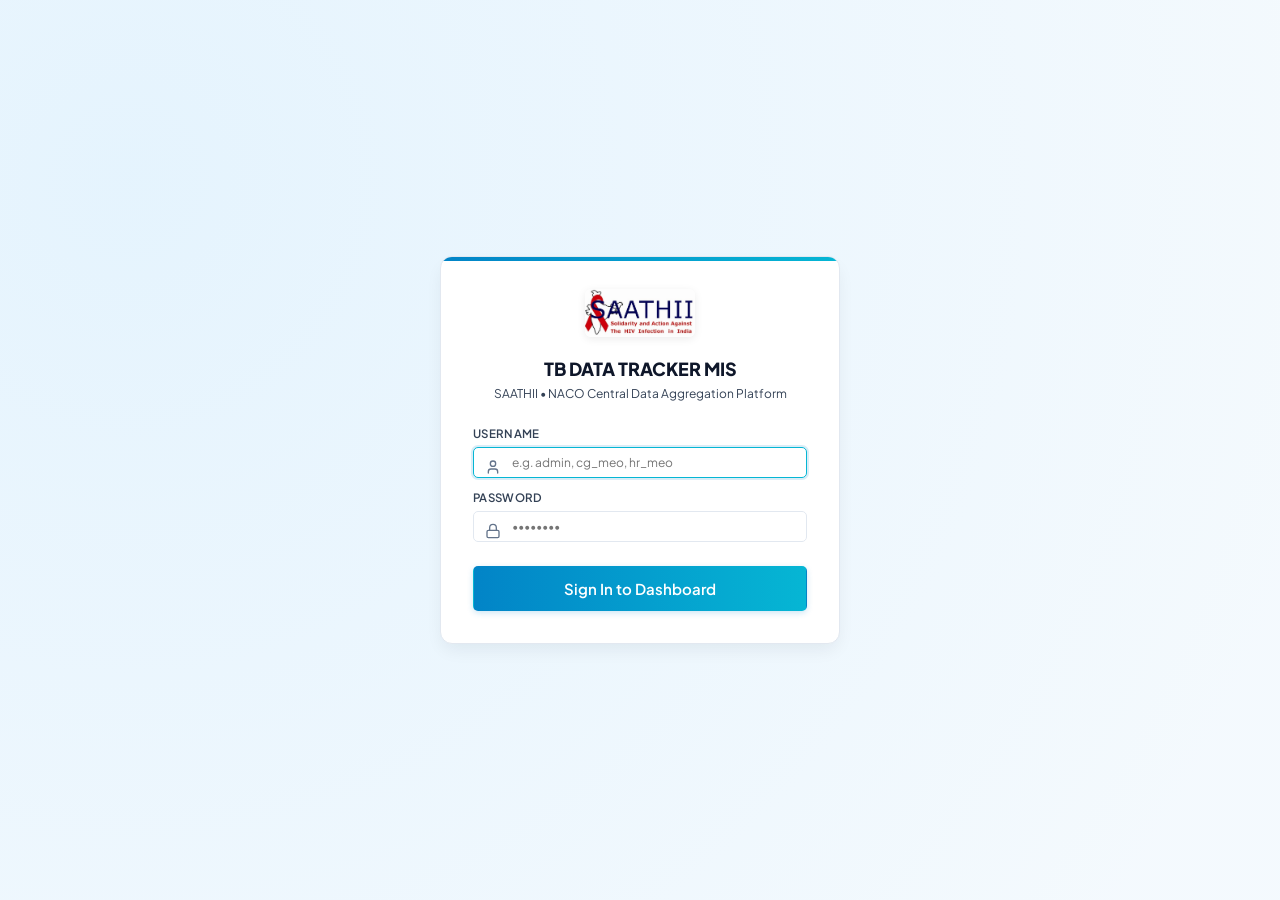
<file: index.html>
<!doctype html>
<html lang="en">
  <head>
    <meta charset="UTF-8" />
    <link rel="icon" type="image/svg+xml" href="./favicon.svg" />
    <meta name="viewport" content="width=device-width, initial-scale=1.0" />
    <title>TB Data</title>
    <script type="module" crossorigin src="./assets/index-D4UnaFsC.js"></script>
    <link rel="stylesheet" crossorigin href="./assets/index-DN7TCiS5.css">
  </head>
  <body>
    <div id="root"></div>
  </body>
</html>
</file>
<file: assets/index-DN7TCiS5.css>
@import "https://fonts.googleapis.com/css2?family=Plus+Jakarta+Sans:wght@400;500;600;700;800&family=Inter:wght@300;400;500;600;700&display=swap";:root{--font-family:"Plus Jakarta Sans", "Inter", system-ui, -apple-system, sans-serif;--bg-main:#f1f5f9;--bg-card:#fff;--bg-sidebar:#fff;--bg-subtle:#f8fafc;--bg-hover:#f1f5f9;--border-color:#e2e8f0;--border-subtle:#edf2f7;--text-primary:#0f172a;--text-secondary:#334155;--text-muted:#64748b;--primary-gradient:linear-gradient(135deg, #00b4db 0%, #0083b0 100%);--header-gradient:linear-gradient(90deg, #0284c7 0%, #06b6d4 100%);--card-header-gradient:linear-gradient(90deg, #0ea5e9 0%, #14b8a6 100%);--accent-gradient:linear-gradient(135deg, #6366f1 0%, #a855f7 100%);--warm-gradient:linear-gradient(135deg, #f43f5e 0%, #fb923c 100%);--primary:#0284c7;--primary-hover:#0369a1;--primary-light:#e0f2fe;--primary-glow:#0284c726;--cyan:#06b6d4;--cyan-light:#cffafe;--teal:#14b8a6;--teal-light:#ccfbf1;--purple:#8b5cf6;--purple-light:#ede9fe;--pink:#ec4899;--pink-light:#fce7f3;--amber:#f59e0b;--amber-light:#fef3c7;--emerald:#10b981;--emerald-light:#d1fae5;--rose:#f43f5e;--rose-light:#ffe4e6;--shadow-sm:0 1px 2px #0000000a;--shadow-md:0 3px 8px #0f172a0d, 0 1px 2px #0f172a08;--shadow-lg:0 8px 18px -3px #0f172a12;--radius-sm:5px;--radius-md:8px;--radius-lg:12px;--radius-xl:14px}*{box-sizing:border-box;margin:0;padding:0}body{font-family:var(--font-family);background-color:var(--bg-main);color:var(--text-primary);-webkit-font-smoothing:antialiased;font-size:13px;line-height:1.45}a{color:var(--primary);text-decoration:none}.app-container{height:100vh;display:flex;overflow:hidden}.sidebar{z-index:20;background:linear-gradient(#f0f9ff 0%,#e0f2fe 30%,#f0fdfa 70%,#fff 100%);border-right:1px solid #bae6fd;flex-direction:column;width:175px;min-width:175px;display:flex;box-shadow:2px 0 10px #06b6d40f}.sidebar-header{-webkit-backdrop-filter:blur(8px);backdrop-filter:blur(8px);background:#ffffffd9;border-bottom:1px solid #bae6fd;align-items:center;gap:8px;padding:10px 12px;display:flex}.logo-badge{background:var(--header-gradient);color:#fff;border-radius:var(--radius-sm);letter-spacing:.2px;padding:4px 7px;font-size:11.5px;font-weight:800;box-shadow:0 2px 6px #0284c740}.sidebar-nav{flex-direction:column;flex:1;gap:2px;padding:8px 6px;display:flex;overflow-y:auto}.nav-section-title{text-transform:uppercase;color:#0369a1;letter-spacing:.7px;padding:8px 8px 2px;font-size:8.5px;font-weight:800}.nav-link{border-radius:var(--radius-sm);color:#1e293b;align-items:center;gap:8px;padding:6px 9px;font-size:11.5px;font-weight:600;transition:all .15s;display:flex}.nav-link:hover{color:var(--primary);background-color:#0284c717;transform:translate(2px)}.nav-link.active{background:var(--header-gradient);color:#fff;box-shadow:0 2px 8px #0284c740}.sidebar-footer{-webkit-backdrop-filter:blur(8px);backdrop-filter:blur(8px);background:#ffffffd9;border-top:1px solid #bae6fd;padding:8px 10px}.main-content{background-color:var(--bg-main);flex-direction:column;flex:1;display:flex;overflow:hidden}.top-navbar{background-color:var(--bg-card);border-bottom:1px solid var(--border-color);height:52px;box-shadow:var(--shadow-sm);z-index:10;justify-content:space-between;align-items:center;padding:0 20px;display:flex}.page-body{flex:1;padding:18px 22px;overflow-y:auto}.module-banner{background:var(--header-gradient);border-radius:var(--radius-md);color:#fff;justify-content:space-between;align-items:center;margin-bottom:18px;padding:12px 18px;display:flex;box-shadow:0 4px 14px #0284c72e}.module-title{letter-spacing:.4px;text-transform:uppercase;align-items:center;gap:8px;font-size:14px;font-weight:800;display:flex}.module-pills{align-items:center;gap:6px;display:flex}.module-pill{-webkit-backdrop-filter:blur(6px);backdrop-filter:blur(6px);color:#fff;cursor:pointer;background:#fff3;border:1px solid #ffffff4d;border-radius:9999px;padding:4px 11px;font-size:11.5px;font-weight:600;transition:all .15s}.module-pill.active,.module-pill:hover{color:var(--primary);background:#fff;border-color:#fff;box-shadow:0 2px 6px #00000014}.card{background-color:var(--bg-card);border:1px solid var(--border-color);border-radius:var(--radius-md);box-shadow:var(--shadow-md);margin-bottom:18px;padding:16px;transition:box-shadow .15s}.card:hover{box-shadow:var(--shadow-lg)}.card-header{border-bottom:1px solid var(--border-subtle);justify-content:space-between;align-items:center;margin-bottom:14px;padding-bottom:8px;display:flex}.card-title{color:var(--text-primary);align-items:center;gap:6px;font-size:13.5px;font-weight:700;display:flex}.kpi-grid{grid-template-columns:repeat(auto-fit,minmax(180px,1fr));gap:14px;margin-bottom:18px;display:grid}.kpi-card{background-color:var(--bg-card);border:1px solid var(--border-color);border-radius:var(--radius-md);box-shadow:var(--shadow-sm);justify-content:space-between;align-items:flex-start;padding:14px 16px;transition:transform .15s,box-shadow .15s;display:flex;position:relative;overflow:hidden}.kpi-card:before{content:"";background:var(--header-gradient);height:3px;position:absolute;top:0;left:0;right:0}.kpi-card:hover{box-shadow:var(--shadow-md);transform:translateY(-2px)}.kpi-label{color:var(--text-muted);text-transform:uppercase;letter-spacing:.3px;margin-bottom:4px;font-size:11px;font-weight:600}.kpi-value{color:var(--text-primary);letter-spacing:-.4px;font-size:22px;font-weight:800}.kpi-icon{border-radius:var(--radius-sm);width:36px;height:36px;box-shadow:var(--shadow-sm);justify-content:center;align-items:center;display:flex}.table-responsive{border-radius:var(--radius-sm);border:1px solid var(--border-color);background:#fff;width:100%;overflow-x:auto}.data-table{border-collapse:collapse;text-align:left;width:100%;font-size:12px}.data-table thead tr{background:linear-gradient(90deg,#f0f9ff 0%,#e0f2fe 100%)}.data-table th{color:#0369a1;text-transform:uppercase;letter-spacing:.4px;white-space:nowrap;border-bottom:2px solid #bae6fd;padding:10px 12px;font-size:11px;font-weight:700}.data-table td{border-bottom:1px solid var(--border-subtle);color:var(--text-secondary);padding:9px 12px}.data-table tbody tr:nth-child(2n){background-color:#fafcfe}.data-table tbody tr:hover{background-color:#f0f9ff}.badge{border-radius:9999px;align-items:center;gap:4px;padding:3px 8px;font-size:10.5px;font-weight:700;display:inline-flex}.badge-success{background-color:var(--emerald-light);color:#065f46;border:1px solid #a7f3d0}.badge-warning{background-color:var(--amber-light);color:#92400e;border:1px solid #fde68a}.badge-danger{background-color:var(--rose-light);color:#9f1239;border:1px solid #fecdd3}.badge-info{background-color:var(--primary-light);color:#0369a1;border:1px solid #bae6fd}.badge-purple{background-color:var(--purple-light);color:#5b21b6;border:1px solid #ddd6fe}.btn{border-radius:var(--radius-sm);cursor:pointer;border:1px solid #0000;justify-content:center;align-items:center;gap:6px;padding:6px 14px;font-family:inherit;font-size:12px;font-weight:600;transition:all .15s;display:inline-flex}.btn-primary{background:var(--header-gradient);color:#fff;box-shadow:0 2px 6px #0284c733}.btn-primary:hover{opacity:.95;transform:translateY(-1px);box-shadow:0 4px 10px #0284c74d}.btn-secondary{border-color:var(--border-color);color:var(--text-secondary);background-color:#fff}.btn-secondary:hover{background-color:var(--bg-subtle);color:var(--text-primary)}.btn-danger{background-color:var(--rose);color:#fff;box-shadow:0 2px 6px #f43f5e40}.btn-danger:hover{color:#fff;background-color:#e11d48;transform:translateY(-1px);box-shadow:0 4px 10px #f43f5e59}.btn-danger-light{background-color:var(--rose-light);color:#e11d48;border-color:#fecdd3}.btn-danger-light:hover{color:#fff;background-color:#f43f5e;border-color:#f43f5e;box-shadow:0 2px 8px #f43f5e4d}.btn-sm{padding:4px 9px;font-size:11px}.form-group{margin-bottom:12px}.form-label{color:var(--text-secondary);text-transform:uppercase;letter-spacing:.3px;margin-bottom:4px;font-size:11.5px;font-weight:600;display:block}.form-control{border:1px solid var(--border-color);border-radius:var(--radius-sm);width:100%;color:var(--text-primary);background-color:#fff;outline:none;padding:7px 11px;font-family:inherit;font-size:12px;transition:all .15s}.form-control:focus{border-color:var(--cyan);box-shadow:0 0 0 2px var(--primary-glow)}.filter-bar{border:1px solid var(--border-color);border-radius:var(--radius-md);box-shadow:var(--shadow-sm);background-color:#fff;flex-wrap:wrap;align-items:center;gap:10px;margin-bottom:16px;padding:12px 16px;display:flex}.login-container{background:radial-gradient(circle at 10% 20%,#e0f2fecc 0%,#f0f9ff80 90%),#f8fafc;justify-content:center;align-items:center;min-height:100vh;padding:20px;display:flex}.login-card{border-radius:var(--radius-lg);width:100%;max-width:400px;box-shadow:var(--shadow-lg);border:1px solid var(--border-color);background-color:#fff;padding:32px;position:relative;overflow:hidden}.login-card:before{content:"";background:var(--header-gradient);height:4px;position:absolute;top:0;left:0;right:0}
</file>
